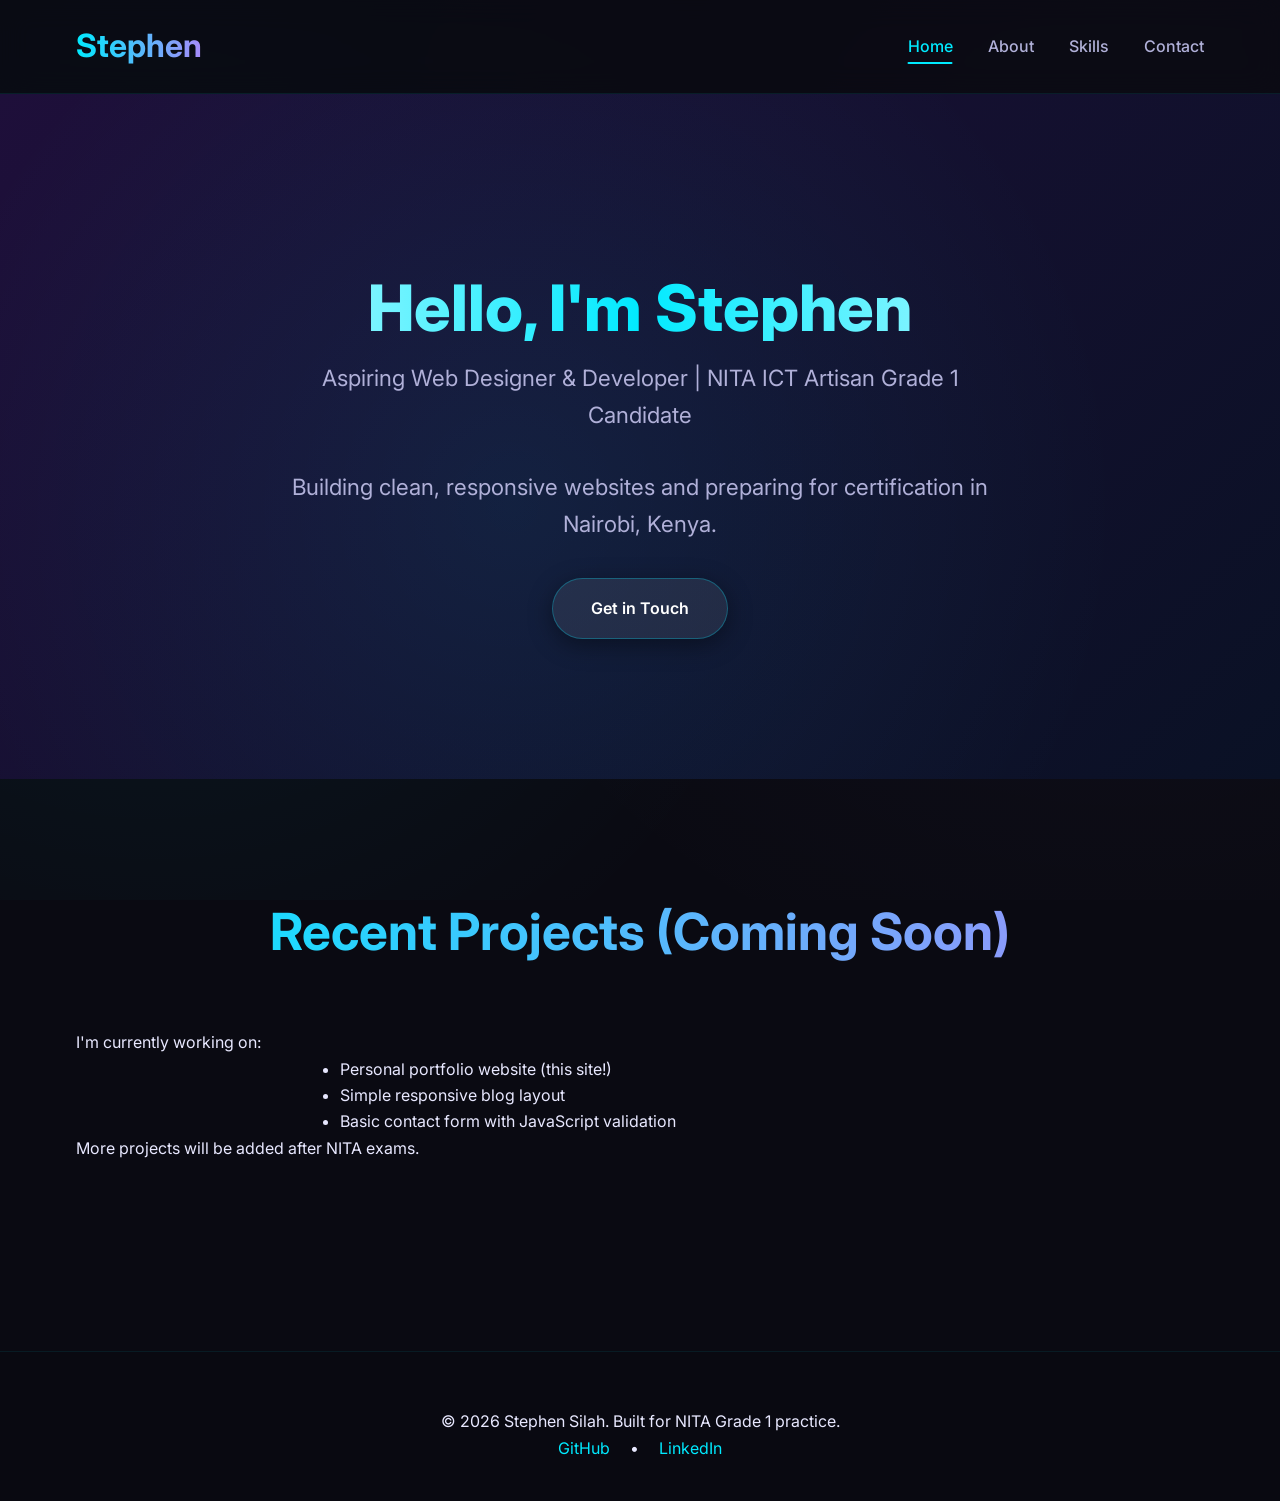
<file: index.html>
<!DOCTYPE html>
<html lang="en">
<head>
  <meta charset="UTF-8">
  <meta name="viewport" content="width=device-width, initial-scale=1.0">
  <title>Stephen - Aspiring Web Developer</title>
  <link rel="stylesheet" href="styles.css">
  <link href="https://fonts.googleapis.com/css2?family=Poppins:wght@300;400;600&display=swap" rel="stylesheet">
</head>
<body>

  <header>
    <div class="container">
      <h1>Stephen</h1>
      <nav>
        <ul>
          <li><a href="index.html" class="active">Home</a></li>
          <li><a href="about.html">About</a></li>
          <li><a href="skills.html">Skills</a></li>
          <li><a href="contact.html">Contact</a></li>
        </ul>
      </nav>
    </div>
  </header>

  <section class="hero">
    <div class="container">
      <h2>Hello, I'm Stephen</h2>
      <p>Aspiring Web Designer & Developer | NITA ICT Artisan Grade 1 Candidate</p>
      <p>Building clean, responsive websites and preparing for certification in Nairobi, Kenya.</p>
      <a href="contact.html" class="btn">Get in Touch</a>
    </div>
  </section>

  <section class="section">
    <div class="container">
      <h2>Recent Projects (Coming Soon)</h2>
      <p>I'm currently working on:</p>
      <ul style="text-align: left; max-width: 600px; margin: 0 auto;">
        <li>Personal portfolio website (this site!)</li>
        <li>Simple responsive blog layout</li>
        <li>Basic contact form with JavaScript validation</li>
      </ul>
      <p>More projects will be added after NITA exams.</p>
    </div>
  </section>

  <footer>
    <p>&copy; 2026 Stephen Silah. Built for NITA Grade 1 practice.</p>
    <p>
      <a href="https://github.com/YOUR-GITHUB-USERNAME" target="_blank">GitHub</a> • 
      <a href="https://www.linkedin.com/in/YOUR-LINKEDIN-USERNAME" target="_blank">LinkedIn</a>
    </p>
  </footer>

</body>
</html>
</file>
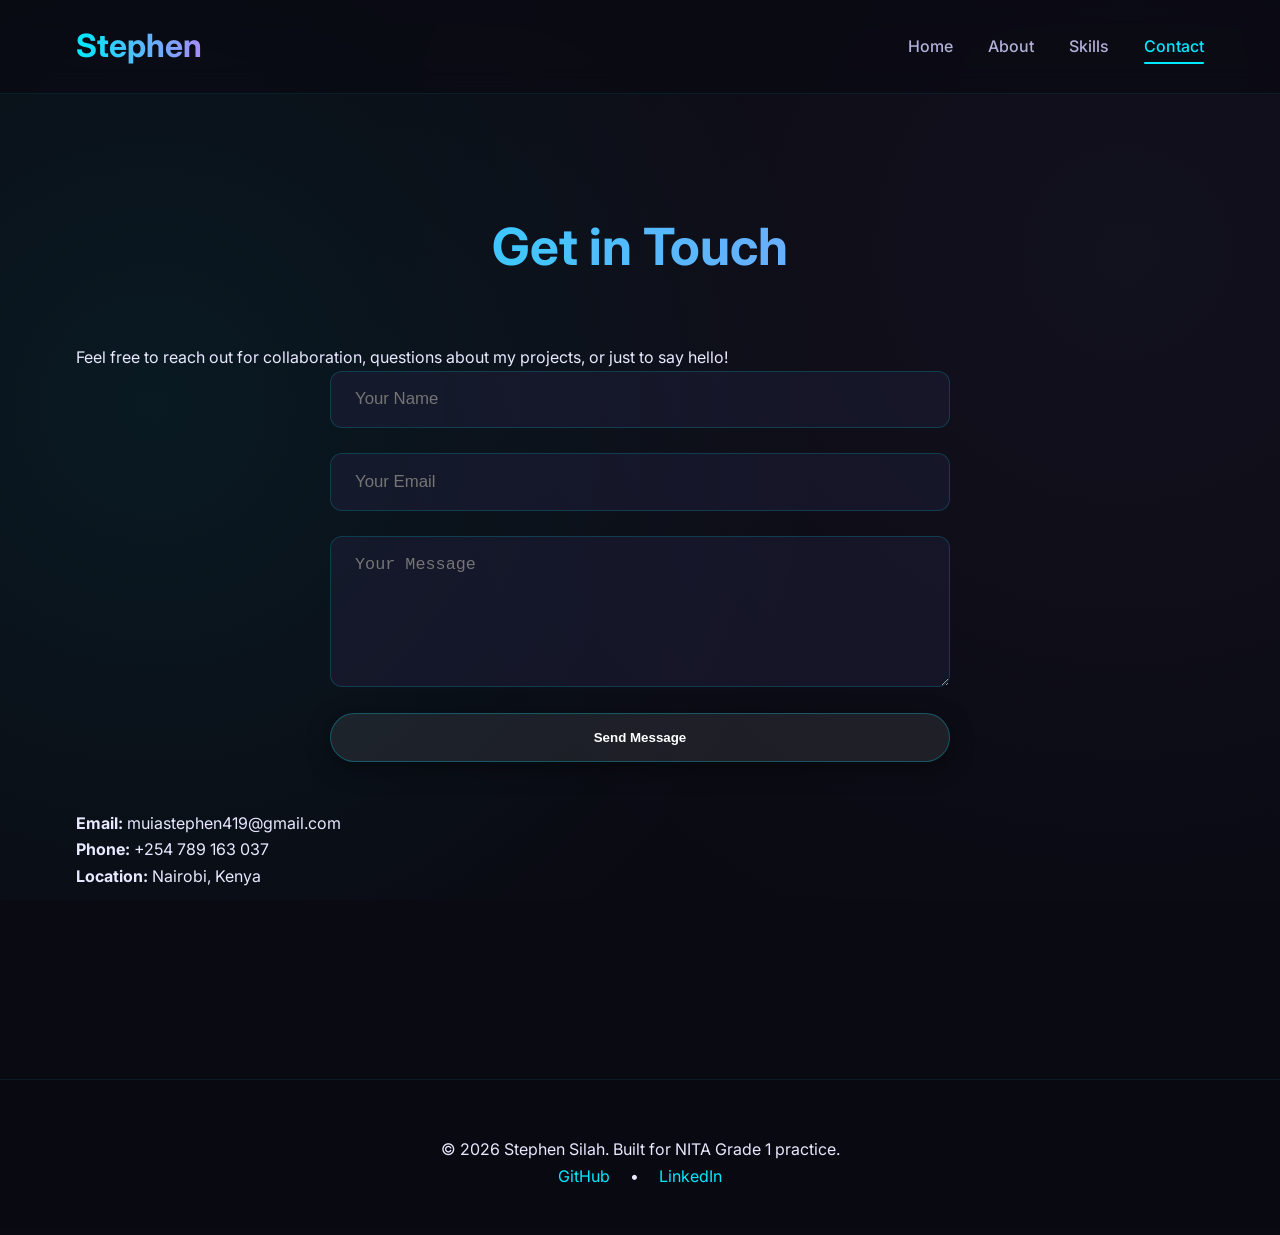
<file: contact.html>
<!DOCTYPE html>
<html lang="en">
<head>
  <meta charset="UTF-8">
  <meta name="viewport" content="width=device-width, initial-scale=1.0">
  <title>Stephen - Contact</title>
  <link rel="stylesheet" href="styles.css">
  <link href="https://fonts.googleapis.com/css2?family=Poppins:wght@300;400;600&display=swap" rel="stylesheet">
</head>
<body>

  <header>
    <div class="container">
      <h1>Stephen</h1>
      <nav>
        <ul>
          <li><a href="index.html">Home</a></li>
          <li><a href="about.html">About</a></li>
          <li><a href="skills.html">Skills</a></li>
          <li><a href="contact.html" class="active">Contact</a></li>
        </ul>
      </nav>
    </div>
  </header>

  <section class="section">
    <div class="container">
      <h2>Get in Touch</h2>
      <p>Feel free to reach out for collaboration, questions about my projects, or just to say hello!</p>

      <form>
        <input type="text" placeholder="Your Name" required>
        <input type="email" placeholder="Your Email" required>
        <textarea placeholder="Your Message" rows="6" required></textarea>
        <button type="submit" class="btn">Send Message</button>
      </form>

      <div style="margin-top: 2rem;">
        <p><strong>Email:</strong> muiastephen419@gmail.com</p>
        <p><strong>Phone:</strong> +254 789 163 037</p>
        <p><strong>Location:</strong> Nairobi, Kenya</p>
      </div>
    </div>
  </section>

  <footer>
    <p>&copy; 2026 Stephen Silah. Built for NITA Grade 1 practice.</p>
    <p>
      <a href="https://github.com/YOUR-GITHUB-USERNAME" target="_blank">GitHub</a> • 
      <a href="https://www.linkedin.com/in/YOUR-LINKEDIN-USERNAME" target="_blank">LinkedIn</a>
    </p>
  </footer>

</body>
</html>
</file>
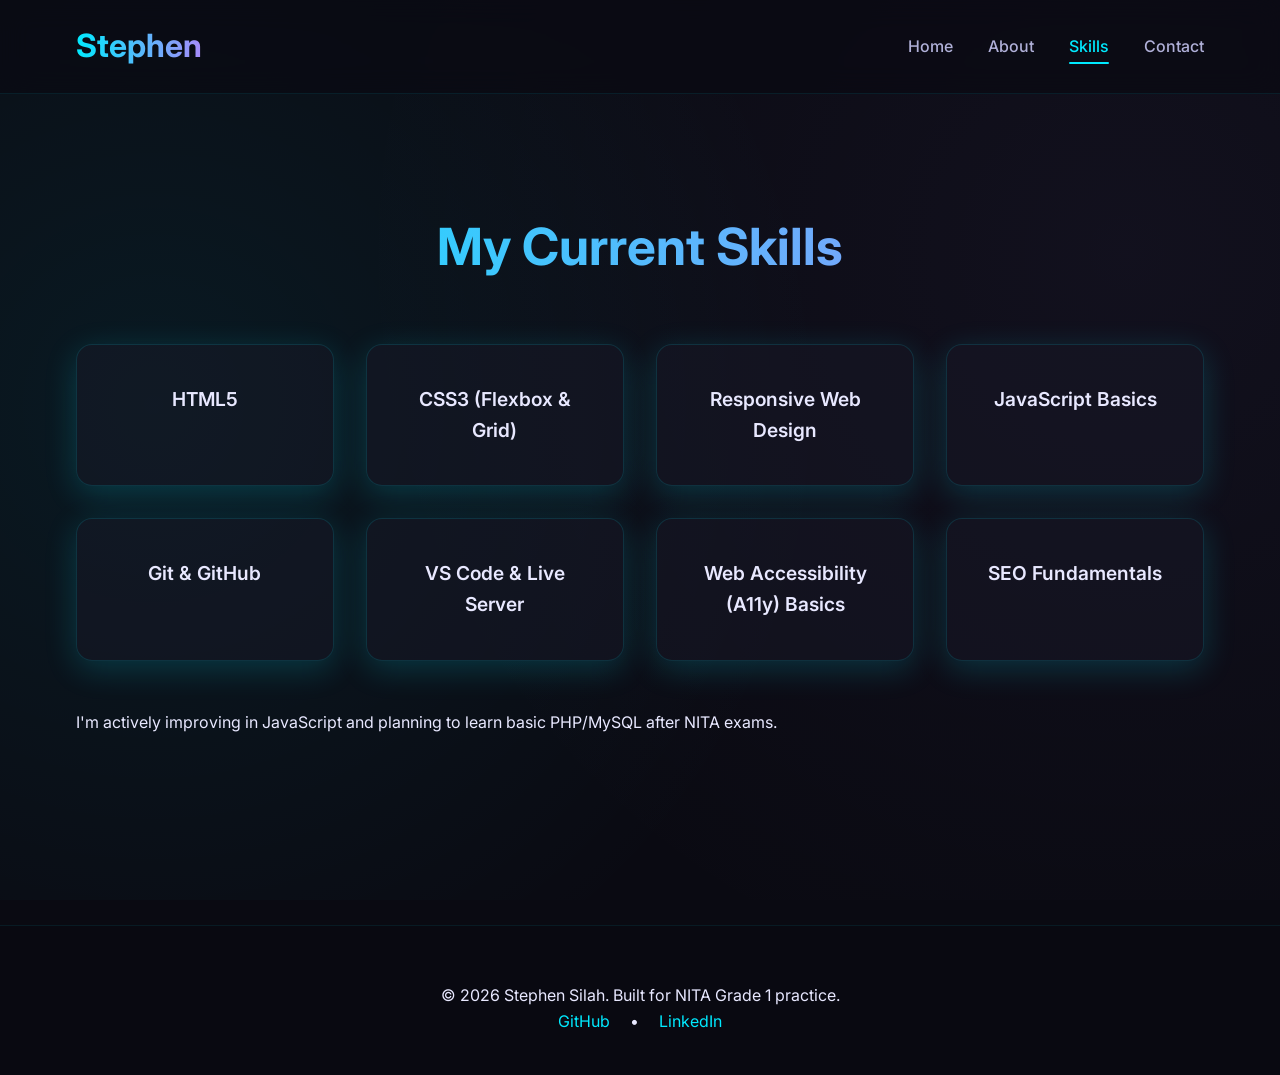
<file: skills.html>
<!DOCTYPE html>
<html lang="en">
<head>
  <meta charset="UTF-8">
  <meta name="viewport" content="width=device-width, initial-scale=1.0">
  <title>Stephen - Skills</title>
  <link rel="stylesheet" href="styles.css">
  <link href="https://fonts.googleapis.com/css2?family=Poppins:wght@300;400;600&display=swap" rel="stylesheet">
</head>
<body>

  <header>
    <div class="container">
      <h1>Stephen</h1>
      <nav>
        <ul>
          <li><a href="index.html">Home</a></li>
          <li><a href="about.html">About</a></li>
          <li><a href="skills.html" class="active">Skills</a></li>
          <li><a href="contact.html">Contact</a></li>
        </ul>
      </nav>
    </div>
  </header>

  <section class="section skills">
    <div class="container">
      <h2>My Current Skills</h2>
      <div class="skill-grid">
        <div class="skill-card">HTML5</div>
        <div class="skill-card">CSS3 (Flexbox & Grid)</div>
        <div class="skill-card">Responsive Web Design</div>
        <div class="skill-card">JavaScript Basics</div>
        <div class="skill-card">Git & GitHub</div>
        <div class="skill-card">VS Code & Live Server</div>
        <div class="skill-card">Web Accessibility (A11y) Basics</div>
        <div class="skill-card">SEO Fundamentals</div>
      </div>

      <p style="margin-top: 3rem;">I'm actively improving in JavaScript and planning to learn basic PHP/MySQL after NITA exams.</p>
    </div>
  </section>

  <footer>
    <p>&copy; 2026 Stephen Silah. Built for NITA Grade 1 practice.</p>
    <p>
      <a href="https://github.com/YOUR-GITHUB-USERNAME" target="_blank">GitHub</a> • 
      <a href="https://www.linkedin.com/in/YOUR-LINKEDIN-USERNAME" target="_blank">LinkedIn</a>
    </p>
  </footer>

</body>
</html>
</file>
<file: styles.css>
/* ================================================
   Stephen's Portfolio - Modern Dark Tech Theme 2026
   Glassmorphism + Neon accents + Inter font
   ================================================ */

@import url('https://fonts.googleapis.com/css2?family=Inter:wght@300;400;500;600;700&display=swap');

* {
  margin: 0;
  padding: 0;
  box-sizing: border-box;
}

:root {
  --bg-dark:       #0a0a12;
  --bg-darker:     #11111a;
  --bg-card:       rgba(25, 25, 40, 0.48);
  --text-primary:  #e8e8ff;
  --text-secondary:#b0b0d8;
  --accent:        #00eaff;
  --accent-dark:   #00b3cc;
  --accent-glow:   rgba(0, 234, 255, 0.22);
  --purple:        #a78bfa;
  --purple-glow:   rgba(167, 139, 250, 0.18);
  --blur:          blur(14px);
  --transition:    all 0.38s cubic-bezier(0.16, 1, 0.3, 1);
  --shadow-neon:   0 8px 32px rgba(0, 234, 255, 0.18);
  --radius:        16px;
}

body {
  font-family: 'Inter', system-ui, -apple-system, sans-serif;
  background: var(--bg-dark);
  color: var(--text-primary);
  line-height: 1.65;
  min-height: 100vh;
  background-image:
    radial-gradient(circle at 12% 45%, rgba(0, 234, 255, 0.07) 0%, transparent 55%),
    radial-gradient(circle at 88% 28%, rgba(167, 139, 250, 0.05) 0%, transparent 60%);
  background-attachment: fixed;
}

/* Container */
.container {
  max-width: 1180px;
  margin: 0 auto;
  padding: 0 1.6rem;
}

/* Header */
header {
  background: rgba(10, 10, 18, 0.72);
  backdrop-filter: var(--blur);
  -webkit-backdrop-filter: var(--blur);
  border-bottom: 1px solid rgba(0, 234, 255, 0.09);
  position: sticky;
  top: 0;
  z-index: 1000;
  padding: 1.25rem 0;
}

header .container {
  display: flex;
  justify-content: space-between;
  align-items: center;
  flex-wrap: wrap;
  gap: 1rem;
}

h1 {
  font-size: 2rem;
  font-weight: 700;
  background: linear-gradient(90deg, var(--accent), var(--purple));
  -webkit-background-clip: text;
  -webkit-text-fill-color: transparent;
  background-clip: text;
}

nav ul {
  display: flex;
  list-style: none;
  gap: 2.2rem;
  flex-wrap: wrap;
  justify-content: center;
}

nav a {
  color: var(--text-secondary);
  text-decoration: none;
  font-weight: 500;
  position: relative;
  transition: var(--transition);
}

nav a:hover,
nav a.active {
  color: var(--accent);
}

nav a.active::after,
nav a:hover::after {
  content: '';
  position: absolute;
  bottom: -8px;
  left: 50%;
  width: 0;
  height: 2px;
  background: var(--accent);
  border-radius: 2px;
  transition: var(--transition);
  transform: translateX(-50%);
}

nav a:hover::after,
nav a.active::after {
  width: 100%;
}

/* Hero */
.hero {
  padding: 180px 0 140px;
  text-align: center;
  background: linear-gradient(135deg, #1e0f3a 0%, #0a1125 100%);
  position: relative;
  overflow: hidden;
}

.hero::before {
  content: '';
  position: absolute;
  inset: 0;
  background: radial-gradient(circle at 40% 60%, rgba(0,234,255,0.08) 0%, transparent 70%);
  pointer-events: none;
}

.hero h2 {
  font-size: 4rem;
  font-weight: 800;
  line-height: 1.05;
  margin-bottom: 1.2rem;
  background: linear-gradient(90deg, #ffffff, var(--accent), #ffffff);
  -webkit-background-clip: text;
  -webkit-text-fill-color: transparent;
  background-clip: text;
}

.hero p {
  font-size: 1.4rem;
  max-width: 720px;
  margin: 0 auto 2.2rem;
  color: var(--text-secondary);
}

.btn {
  display: inline-block;
  background: rgba(255,255,255,0.08);
  backdrop-filter: blur(12px);
  border: 1px solid rgba(0,234,255,0.28);
  color: white;
  padding: 1rem 2.4rem;
  border-radius: 999px;
  text-decoration: none;
  font-weight: 600;
  transition: var(--transition);
  box-shadow: 0 6px 24px rgba(0,0,0,0.4);
}

.btn:hover {
  background: var(--accent);
  color: #000;
  transform: translateY(-5px);
  box-shadow: 0 16px 48px var(--accent-glow);
}

/* Sections */
.section {
  padding: 110px 0;
}

h2 {
  font-size: 3.2rem;
  text-align: center;
  margin-bottom: 3.5rem;
  background: linear-gradient(90deg, var(--accent), var(--purple));
  -webkit-background-clip: text;
  -webkit-text-fill-color: transparent;
  background-clip: text;
}

/* Skills - Glass cards */
.skill-grid {
  display: grid;
  grid-template-columns: repeat(auto-fit, minmax(240px, 1fr));
  gap: 2rem;
}

.skill-card {
  background: var(--bg-card);
  backdrop-filter: var(--blur);
  -webkit-backdrop-filter: var(--blur);
  border: 1px solid rgba(0,234,255,0.14);
  border-radius: var(--radius);
  padding: 2.4rem 1.8rem;
  text-align: center;
  font-weight: 600;
  font-size: 1.2rem;
  transition: var(--transition);
  box-shadow: var(--shadow-neon);
}

.skill-card:hover {
  transform: translateY(-14px);
  border-color: var(--accent);
  box-shadow: 0 24px 64px var(--accent-glow);
}

/* Profile image */
.profile-img {
  width: 190px;
  height: 190px;
  border-radius: 50%;
  object-fit: cover;
  display: block;
  margin: 0 auto 2.5rem;
  border: 4px solid rgba(0,234,255,0.25);
  box-shadow: 0 0 40px rgba(0,234,255,0.22);
}

/* Form */
form {
  max-width: 620px;
  margin: 0 auto 3rem;
  display: flex;
  flex-direction: column;
  gap: 1.6rem;
}

input, textarea {
  background: rgba(30, 30, 55, 0.55);
  border: 1px solid rgba(0,234,255,0.18);
  border-radius: 12px;
  padding: 1.1rem 1.5rem;
  color: white;
  font-size: 1.05rem;
  transition: var(--transition);
}

input:focus, textarea:focus {
  outline: none;
  border-color: var(--accent);
  box-shadow: 0 0 0 4px rgba(0,234,255,0.18);
}

/* Footer */
footer {
  background: rgba(10,10,18,0.85);
  backdrop-filter: blur(10px);
  text-align: center;
  padding: 3.5rem 0 2.5rem;
  border-top: 1px solid rgba(0,234,255,0.08);
  margin-top: 5rem;
}

footer a {
  color: var(--accent);
  text-decoration: none;
  margin: 0 1rem;
  transition: var(--transition);
}

footer a:hover {
  color: white;
  text-shadow: 0 0 12px var(--accent);
}

/* Mobile */
@media (max-width: 768px) {
  .hero {
    padding: 130px 0 90px;
  }
  .hero h2 {
    font-size: 3rem;
  }
  nav ul {
    gap: 1.4rem;
    justify-content: center;
  }
  h2 {
    font-size: 2.6rem;
  }
}

/* Fade-in on load */
@keyframes fadeInUp {
  from { opacity: 0; transform: translateY(24px); }
  to   { opacity: 1; transform: translateY(0); }
}

.hero > *, .section > * {
  animation: fadeInUp 1.1s ease-out forwards;
  opacity: 0;
}

.hero h2 { animation-delay: 0.1s; }
.hero p   { animation-delay: 0.3s; }
.btn      { animation-delay: 0.5s; }
</file>
